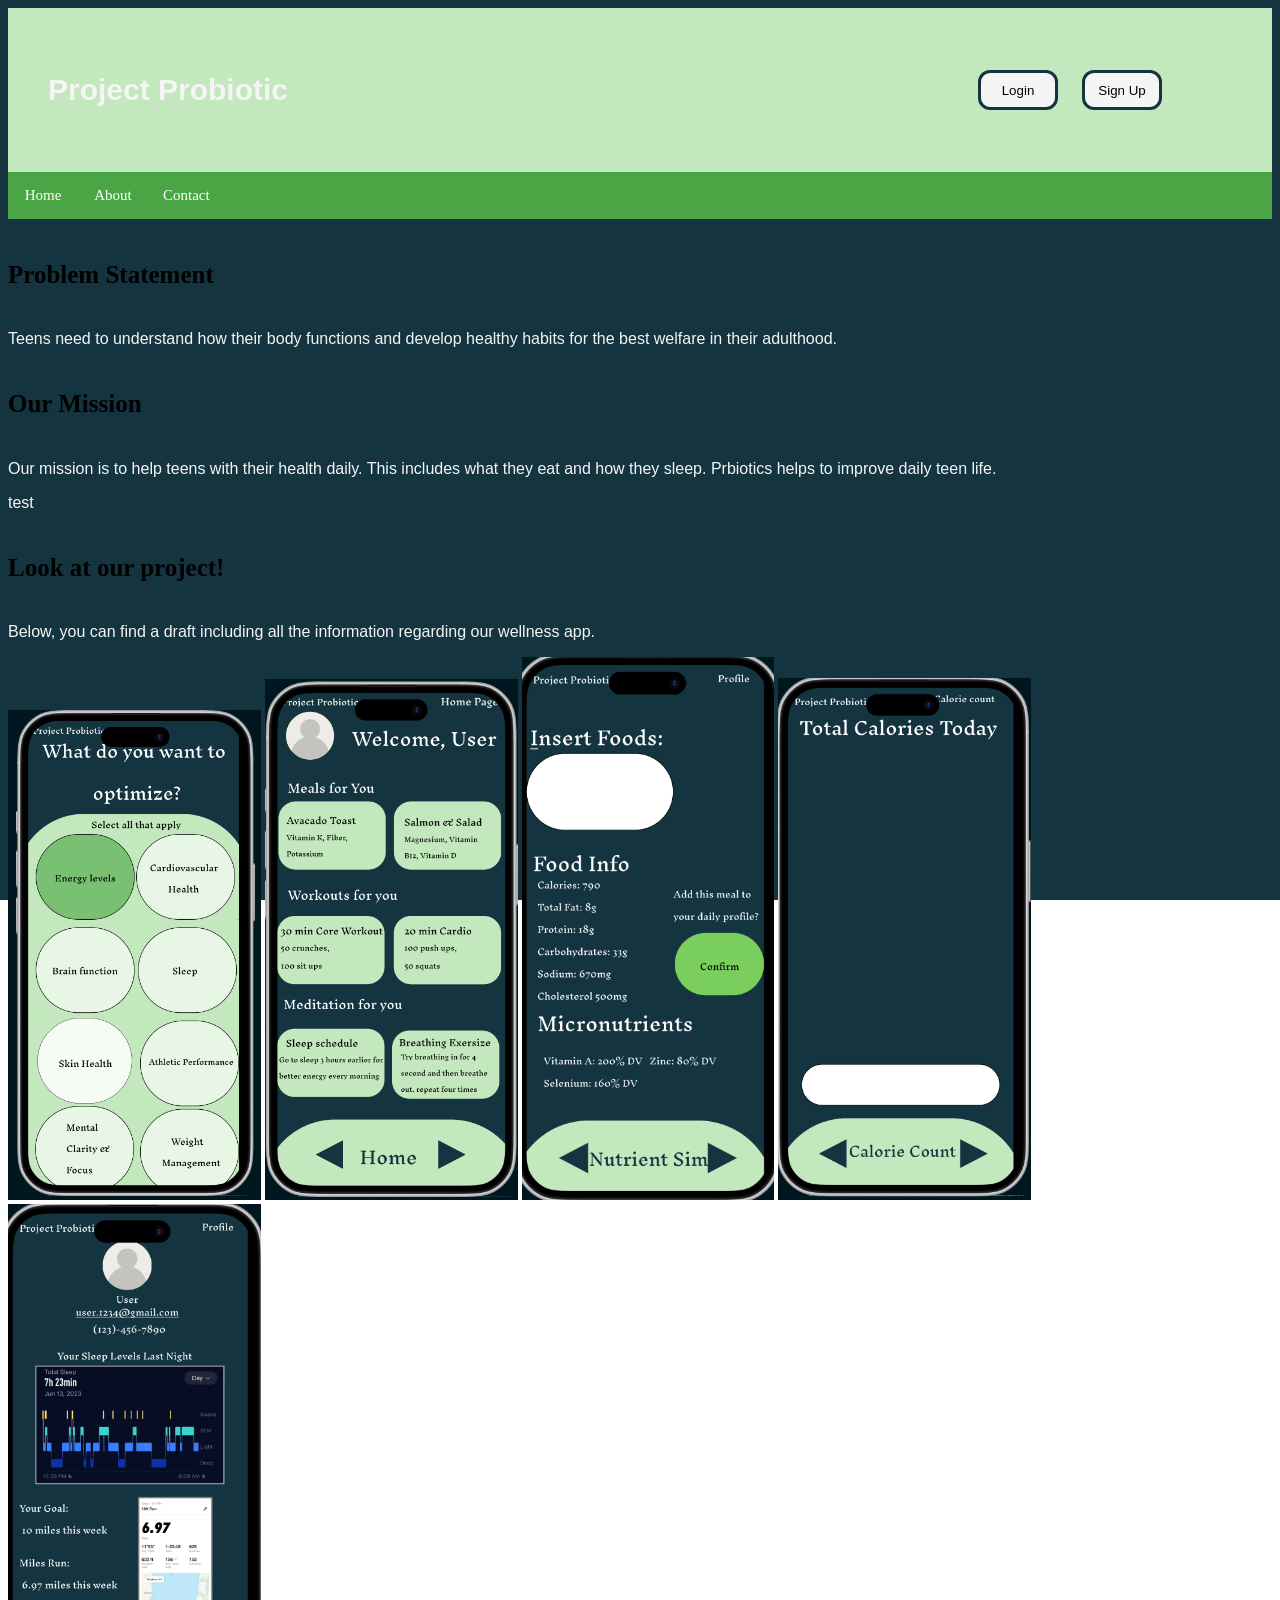
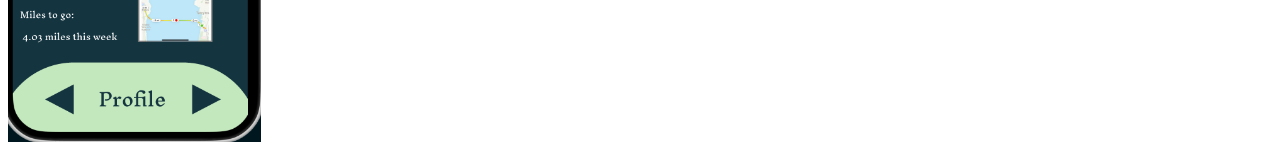
<file: index.html>
<!DOCTYPE html>
<html lang="en"><head>
<head>
    <meta charset="UTF-8">
    <meta name="viewport" content="width=device-width, initial-scale=1.0">
    <link rel="stylesheet" href="contact.css">
    <title>Document</title>
</head>
<body>
<div class="header">
 <div id="Login">
    <h2 id="Logo">Project Probiotic</h2>
    <div>
    <button type="button" id="Loginbutton" onclick="alert('Hello world!')">Login</button>
        <button type="button" id="Signbutton" onclick="alert('Hello world!')">Sign Up</button>
    </div>
</div>
 <nav class="navbar">
    <ul>
      <li><a href="index.html">Home</a></li>
      <li><a href="about.html">About</a></li>
      <li><a href="contact.html">Contact</a></li>
    </ul>
  </nav>
</div>
  





        <h5>Problem Statement</h5>
        <p>Teens need to understand how their body functions and develop healthy habits for the best welfare in their adulthood.</p>
        <h5>Our Mission</h5>
        <p>Our mission is to help teens with their health daily. This includes what they eat and how they sleep. Prbiotics helps to improve daily teen life.</p>
        <p>test</p>
        <h5>Look at our project!</h5>
       <p>Below, you can find a draft including all the information regarding our wellness app.</p>
       <img src="Screenshot 2025-07-16 at 11.06.53 AM.png">
       <img src="Screenshot 2025-07-16 at 11.07.31 AM.png">
       <img src="Screenshot 2025-07-17 at 10.35.36 AM.png">
       <img src="Screenshot 2025-07-16 at 11.08.27 AM.png">
       <img src="Screenshot 2025-07-16 at 11.09.36 AM.png">
    


</body></html>
</file>
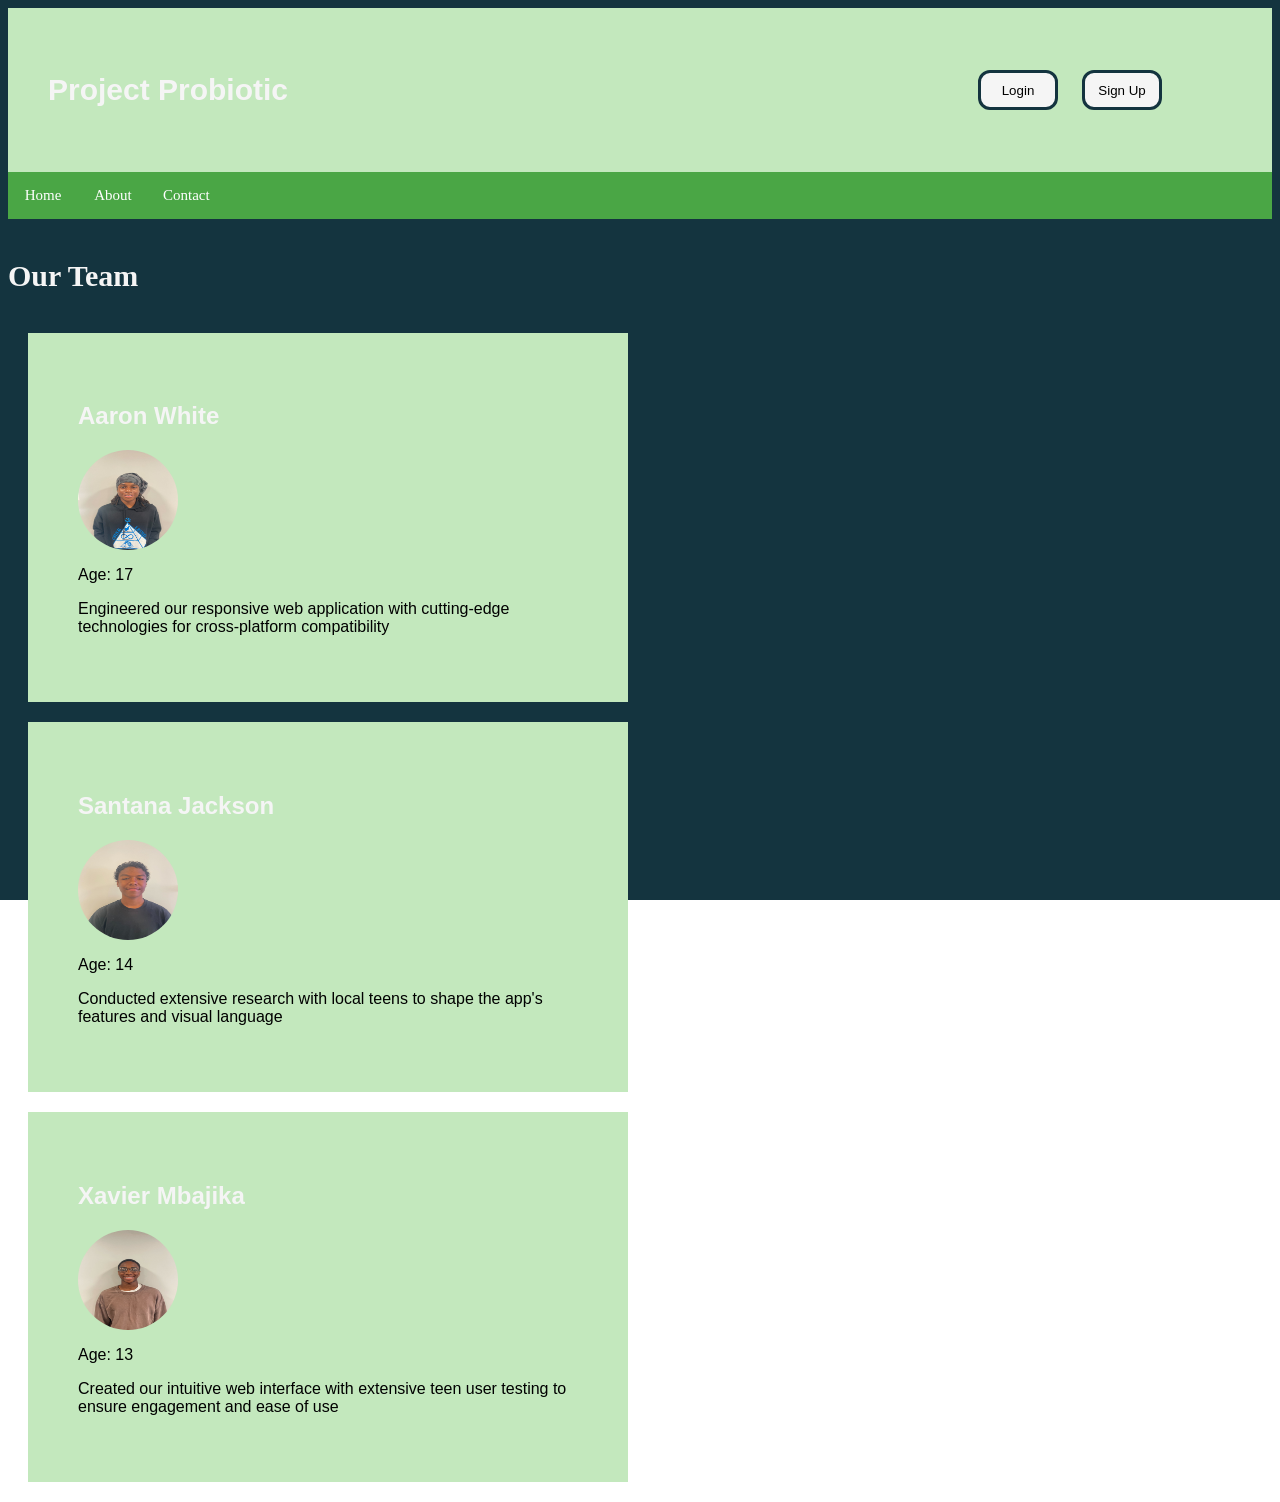
<file: about.html>
<!DOCTYPE html>
<html>
<head>
    <meta charset="UTF-8">
    <meta name="viewport" content="width=device-width, initial-scale=1.0">
    <link rel="stylesheet" href="contact.css">
    <title>Document</title>
</head>
<body>
<div class="header">
 <div id="Login">
    <h2 id="Logo">Project Probiotic</h2>
    <div>
    <button type="button" id="Loginbutton" onclick="alert('Hello world!')">Login</button>
        <button type="button" id="Signbutton" onclick="alert('Hello world!')">Sign Up</button>
    </div>
</div>
 <nav class="navbar">
    <ul>
      <li><a href="index.html">Home</a></li>
      <li><a href="about.html">About</a></li>
      <li><a href="contact.html">Contact</a></li>
    </ul>
  </nav>
</div>


<h4>Our Team</h4>
<div id="article">
<article>
  <h2>Aaron White</h2>
  <img src="IMG_8127.jpg" alt="Avatar" class="avatar">
  <p class="information">Age: 17</p>
  <p class="information">Engineered our responsive web application with cutting-edge technologies for cross-platform compatibility
</p>
</article>
</div>
<div id="article">
<article>
  <h2>Santana Jackson </h2>
  <img src="IMG_8145.jpg" alt="Avatar" class="avatar">
  <p class="information">Age: 14</p>
  <p class="information">Conducted extensive research with local teens to shape the app's features and visual language</p>
</article>
</div>
<div id="article">
<article>
  <h2>Xavier Mbajika</h2>
  <img src="IMG_8125.jpg" alt="Avatar" class="avatar">
  <p class="information">Age: 13</p> 
     <p class="information">Created our intuitive web interface with extensive teen user testing to ensure engagement and ease of use
</p>
</article>
</div>


</body>
</html>
</file>
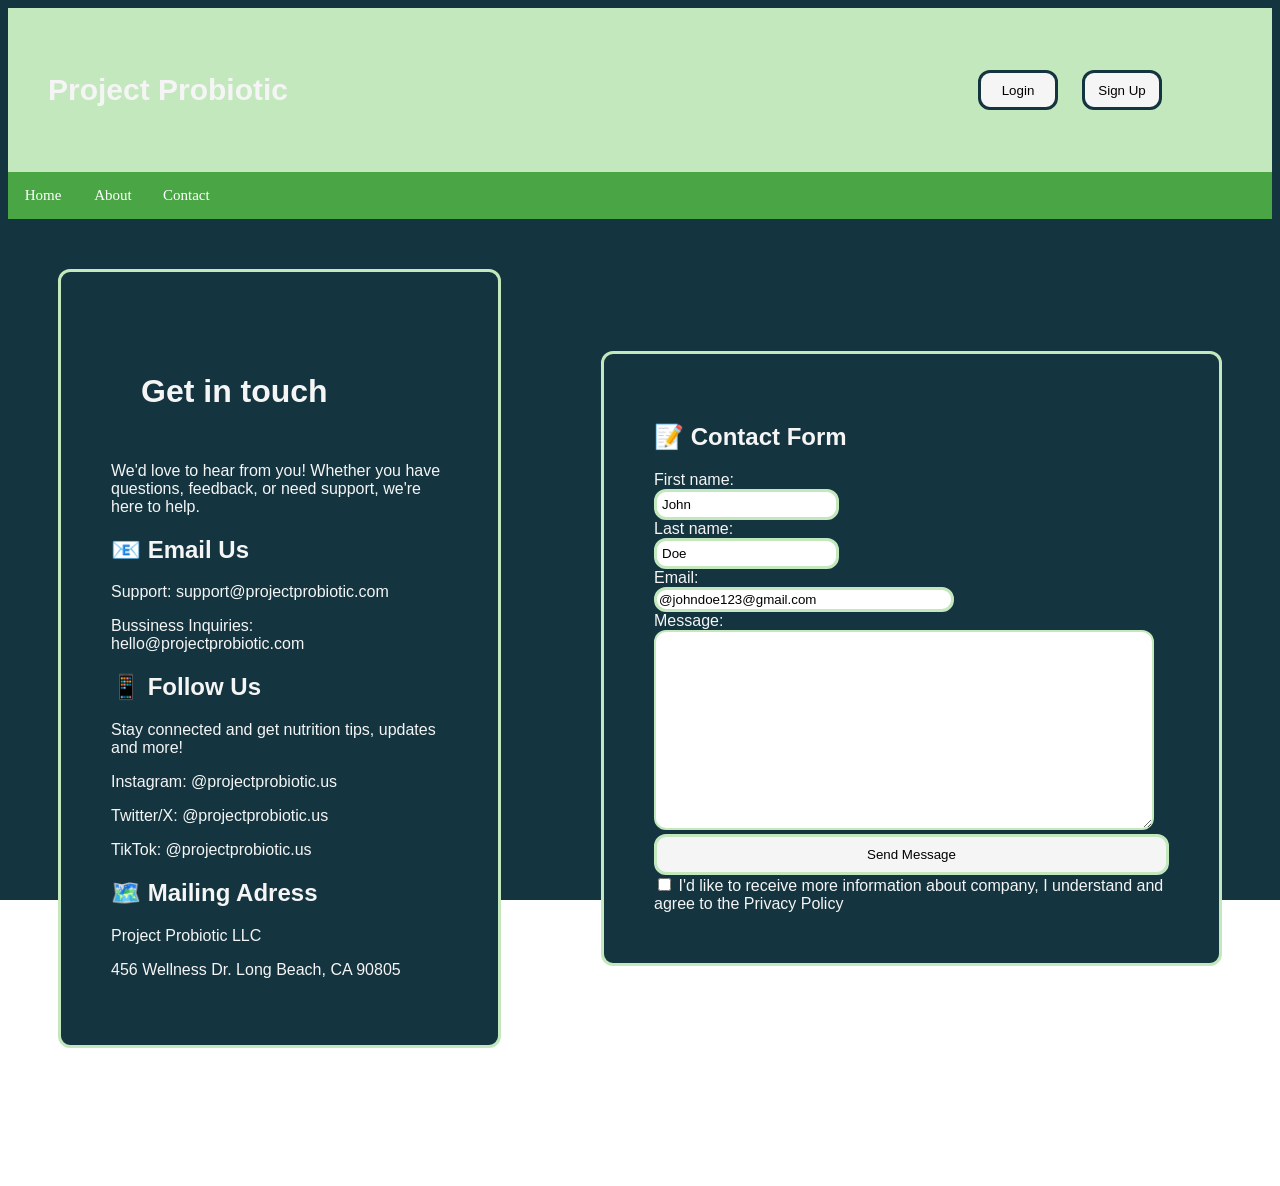
<file: contact.html>
<!DOCTYPE html>
<html lang="en">
<head>
    <meta charset="UTF-8">
    <meta name="viewport" content="width=device-width, initial-scale=1.0">
    <link rel="stylesheet" href="contact.css">
    <title>Document</title>
</head>
<body>
<div class="header">
 <div id="Login">
    <h2 id="Logo">Project Probiotic</h2>
    <div>
    <button type="button" id="Loginbutton" onclick="alert('Hello world!')">Login</button>
        <button type="button" id="Signbutton" onclick="alert('Hello world!')">Sign Up</button>
    </div>
</div>
 <nav class="navbar">
    <ul>
      <li><a href="index.html">Home</a></li>
      <li><a href="about.html">About</a></li>
      <li><a href="contact.html">Contact</a></li>
    </ul>
  </nav>
</div>
    
<div id="maincontainer">
    <div id="contactthing">
        <h1>Get in touch</h1>
        <p>We'd love to hear from you! Whether you have questions, feedback, or need support, we're here to help.</p>

        <h2>📧 Email Us</h2>
        <p>Support: support@projectprobiotic.com</p>
        <p>Bussiness Inquiries: hello@projectprobiotic.com</p>

        <h2>📱 Follow Us</h2>
        <p>Stay connected and get nutrition tips, updates and more!</p>
        <p>Instagram: @projectprobiotic.us</p>
        <p>Twitter/X: @projectprobiotic.us</p>
        <p>TikTok: @projectprobiotic.us</p>

        <h2>🗺️ Mailing Adress</h2>
        <p>Project Probiotic LLC</p>
        <p>456 Wellness Dr. Long Beach, CA 90805</p>
    </div>

    
    <div style="background-color: white;" id="contactform">
        <h2>📝 Contact Form</h2>

        <form>
            <label for="fname">First name:</label><br>
            <input type="text"  name="fname" value="John" id="contactinfo"><br>
            <label for="lname">Last name:</label><br>
            <input type="text"  name="lname" value="Doe" id="contactinfo"><br>
            <label for="lname">Email:</label><br>
            <input type="text"  name="lname" value="@johndoe123@gmail.com" id="contactemail"><br>
            <label for="lname">Message:</label><br>
            <textarea type="text"  name="message" value="message" id="contactmessage"></textarea><br>
            <input type="submit" value="Send Message" id="button">

        <div>
            <input type="checkbox" id="vehicle1" name="vehicle1" value="Bike">
            <label for="vehicle1"> I'd like to receive more information about company, I understand and agree to the Privacy Policy</label><br>
        </div>
        </form>
    </div>
    
</div>

<div id="Login2">
</div>

</body>
</html>
</file>
<file: contact.css>
*{
  box-sizing: border-box;
}
h1 {
    color: whitesmoke;
}
img {
    width: 20%;
}
h2 {
    color: whitesmoke;
}
div {
    align-items: center;
}
p{
    font-family: Verdana, Geneva, Tahoma, sans-serif;
    color: whitesmoke;
}
h1 {
    padding: 30px;
}
h4 {
  color: whitesmoke;
  font-size: 30px;
}
ul {
  list-style-type: none;
  margin: 0;
  padding: 0;
  overflow: hidden;
  font-size: 15px;
}
li {
  background-color: transparent;
  float: left;
}
li a {
  display: block;
  width: 70px;
  background-color: #C3E8BD;
}
#contactform {
    font-family: Verdana, Geneva, Tahoma, sans-serif;
}
h2 {
    font-family: Verdana, Geneva, Tahoma, sans-serif;
}
#contactinfo {
    padding: 5px;
    border: 3px solid #C3E8BD;
  border-radius: 12px;
}
#contactemail {
    width: 300px;
    height: 25px;
    border: 3px solid #C3E8BD;
  border-radius: 12px;
}
#contactmessage {
    width: 500px;
    height: 200px;
    border: 2px solid #C3E8BD;
  border-radius: 12px;
}
#button {
    border: 3px solid #C3E8BD;
  border-radius: 12px;
  padding: 10px;
  width: 515px;
  background-color: whitesmoke;
  font-family: Verdana, Geneva, Tahoma, sans-serif;
}
#maincontainer {
    display: flex;
}
#contactthing {
 border: 3px solid #C3E8BD;
  border-radius: 12px;
  padding: 50px;
  margin: 50px;
}
h1 {
    font-family: Verdana, Geneva, Tahoma, sans-serif;
}
#contactthing {
    background: linear-gradient(to bottom, #14343F 0%, #14343F 100%);
}
#contactform {
    border: 3px solid #C3E8BD;
  border-radius: 12px;
  padding: 50px;
  margin: 50px;
    background: linear-gradient(to bottom, #14343F 0%, #14343F 100%);
}
body {
       background: linear-gradient(to bottom,#14343F 0%,#14343F 100%);
     background-size: cover;
     height: auto;
     background-attachment: fixed;
}
#maincontainer {
    color: whitesmoke;
}
#Login {
    display: flex;
    justify-content: space-between;
    background-color: #C3E8BD;
    width: 100%;
    padding: 40px;
}
#Login2 {
  padding: 40px;
}
#Loginbutton {
  border: 3px solid #14343F;
  border-radius: 12px;
  padding: 10px;
  height: 40px;
  width: 80px;
  background-color: whitesmoke;
  font-family: Verdana, Geneva, Tahoma, sans-serif;
  margin-right: 20px;
}
#Signbutton {
   border: 3px solid #14343F;
  border-radius: 12px;
  padding: 10px;
  height: 40px;
  width: 80px;
  background-color: whitesmoke;
  font-family: Verdana, Geneva, Tahoma, sans-serif;
  margin-right: 70px;
}
#Logo{
  font-family: Verdana, Geneva, Tahoma, sans-serif;
  font-size: 30px;
}

.navbar ul{
  list-style-type: none;
  background-color: #4aa645;
  padding: 0px;
  margin: 0px;
  overflow: hidden;
  width: 100%;
}
.navbar a{
  color: white;
  text-decoration: none;
  padding: 15px;
  display: block;
  text-align: center;
}
.navbar a:hover{
  background-color: gray;
}
.navbar li{
  float: left;
}
.information{
  color: black;
}
ul {
  list-style-type: none;
  margin: 0;
  padding: 0;
  overflow: hidden;
  font-size: 15px;
}

li {
  background-color: transparent;
  float: left;
}

li a {
  display: block;
  width: 70px;
  background-color: #4aa645;
}
h5 {
    font-size: 25px;
}
#article {
  background-color: #C3E8BD;
  width: 600px;
  padding: 50px;
  margin: 20px;
}
.avatar {
  vertical-align: middle;
  width: 100px;
  height: 100px;
  border-radius: 50%;
}
</file>
